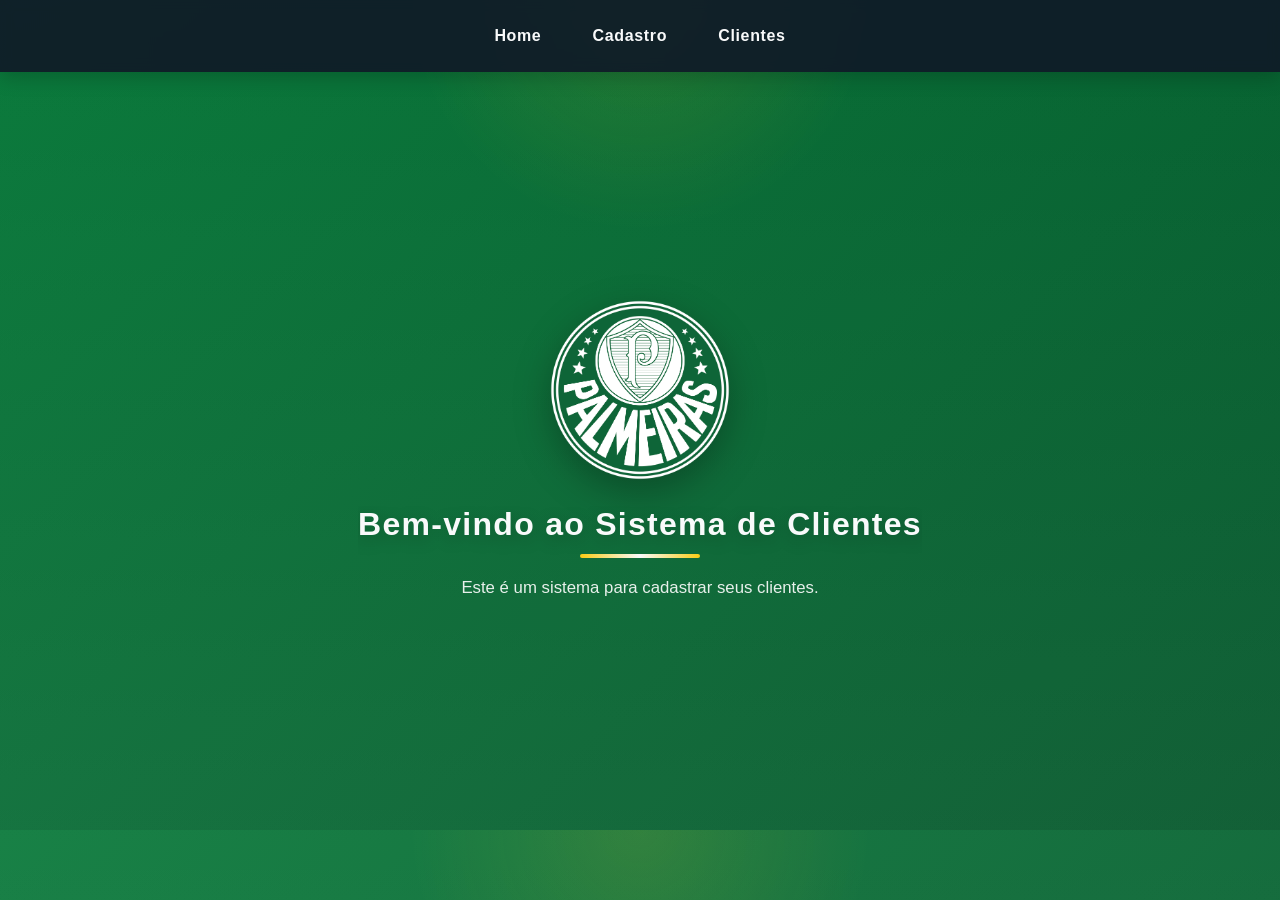
<file: index.html>
<!DOCTYPE html>
<html lang="pt">
<head>
    <meta charset="UTF-8">
    <meta name="viewport" content="width=device-width, initial-scale=1.0">
    <title>Cadastro de clientes</title>
    <link rel="stylesheet" href="style.css">
</head>
<body class="pagina-principal">
    <nav class="menu-navegacao">
        <a href="index.html">Home</a>
        <a href="cadastro.html">Cadastro</a>
        <a href="clientes.html">Clientes</a>
    </nav>

    <main class="conteudo-principal">
        <img src="assets/logo.avif" alt="Logo da empresa" class="logo">

        <h1 class="titulo-animado">Bem-vindo ao Sistema de Clientes</h1>
        <p>
            Este é um sistema para cadastrar seus clientes.
        </p>
    </main>

    <script>
        document.addEventListener('DOMContentLoaded', () => {
            const titulo = document.querySelector('.titulo-animado')

            if (!titulo) {
                return
            }

            const texto = titulo.textContent
            titulo.textContent = ''

            [...texto].forEach((caractere, indice) => {
                const span = document.createElement('span')
                span.className = 'char'
                span.style.setProperty('--i', indice)
                span.textContent = caractere === ' ' ? '\u00A0' : caractere
                titulo.appendChild(span)
            })
        })
    </script>
</body>
</html>
</file>
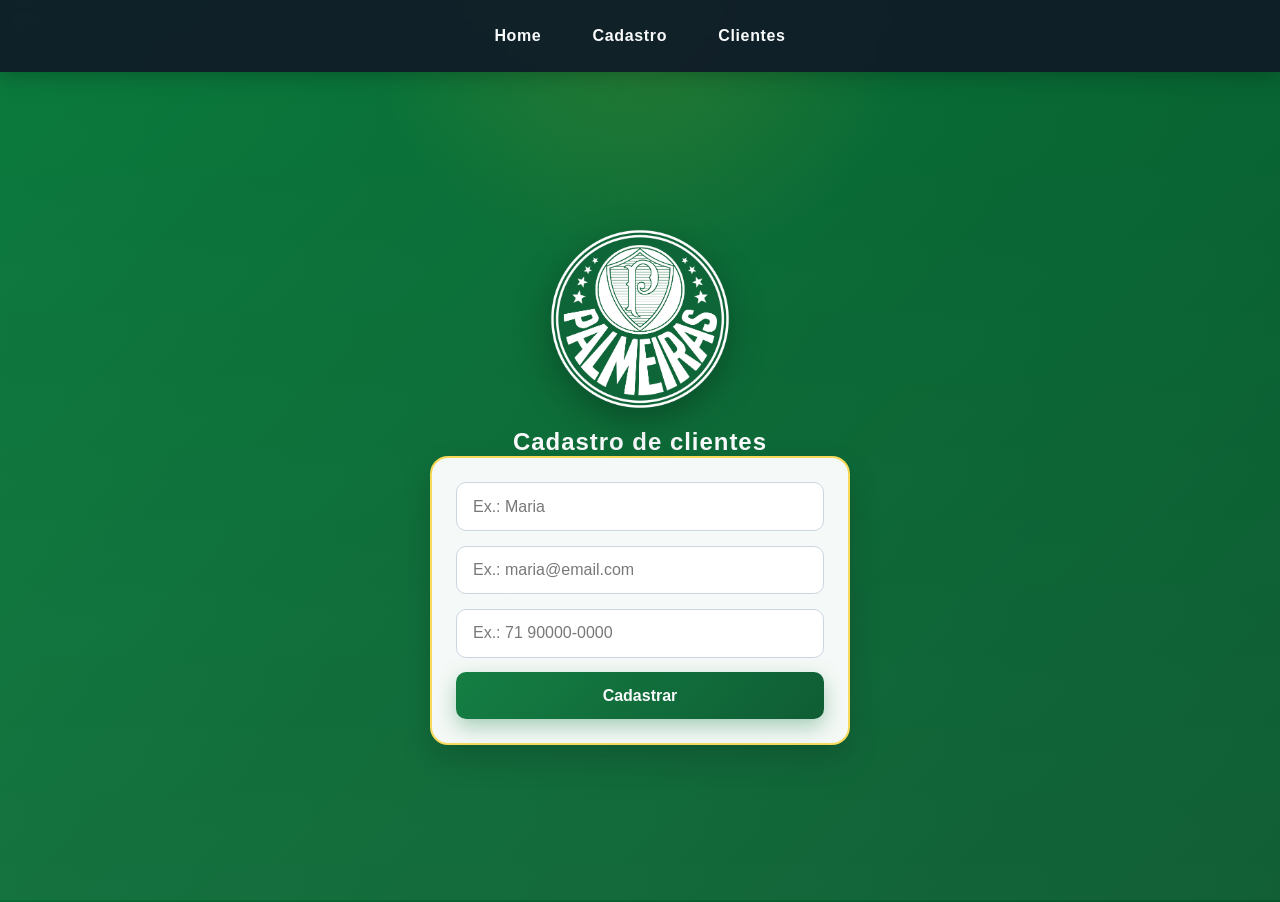
<file: cadastro.html>
<!DOCTYPE html>
<html lang="pt">

<head>
  <meta charset="UTF-8">
  <meta name="viewport" content="width=device-width, initial-scale=1.0">
  <title>Cadastro de clientes</title>
  <link rel="stylesheet" href="cadastro.css">
</head>

<body class="pagina-cadastro">
  <nav class="menu-navegacao">
    <a href="index.html">Home</a>
    <a href="cadastro.html">Cadastro</a>
    <a href="clientes.html">Clientes</a>
  </nav>

  <main class="conteudo-principal">
    <img src="assets/logo.avif" alt="Logo da empresa" class="logo">

    <h2 class="titulo-animado">Cadastro de clientes</h2>

    <form id="formulario-cadastro">
      <input type="text" id="nome" placeholder="Ex.: Maria" required>
      <input type="email" id="email" placeholder="Ex.: maria@email.com" required>
      <input type="tel" id="telefone" placeholder="Ex.: 71 90000-0000" required>
      <button type="submit">Cadastrar</button>
    </form>
  </main>

  <script src="cadastro.js"></script>
  <script>
    document.addEventListener('DOMContentLoaded', () => {
      const titulo = document.querySelector('.titulo-animado')

      if (!titulo) {
        return
      }

      const texto = titulo.textContent
      titulo.textContent = ''

      [...texto].forEach((caractere, indice) => {
        const span = document.createElement('span')
        span.className = 'char'
        span.style.setProperty('--i', indice)
        span.textContent = caractere === ' ' ? '\u00A0' : caractere
        titulo.appendChild(span)
      })
    })
  </script>
</body>

</html>
</file>
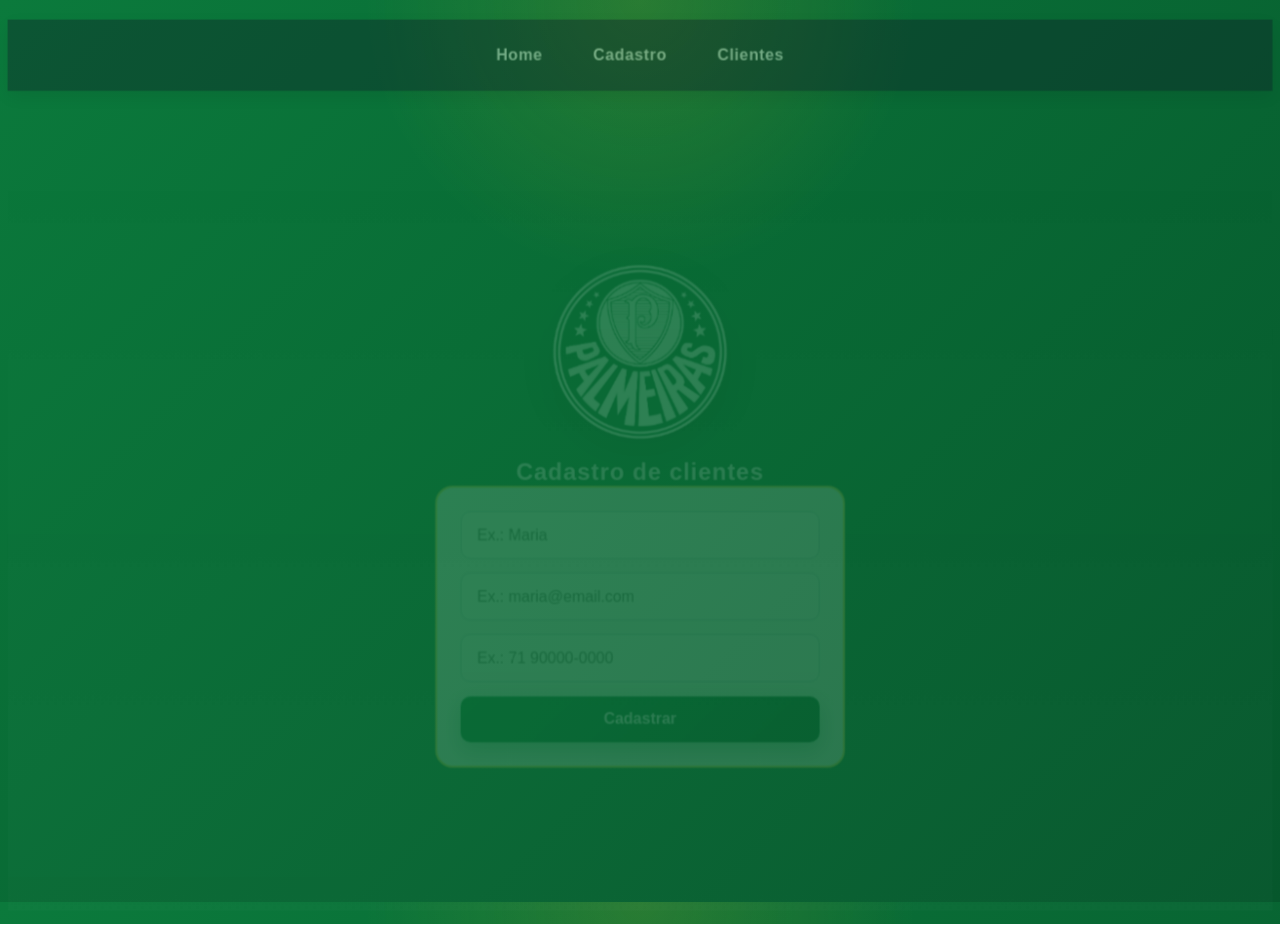
<file: cadstro.html>
<!DOCTYPE html>
<html lang="pt">
<head>
  <meta charset="UTF-8">
  <meta http-equiv="refresh" content="0; url=cadastro.html">
  <meta name="viewport" content="width=device-width, initial-scale=1.0">
  <title>Cadastro de clientes</title>
</head>
<body>
  <p>Redirecionando para a página de cadastro...</p>
</body>
</html>
</file>
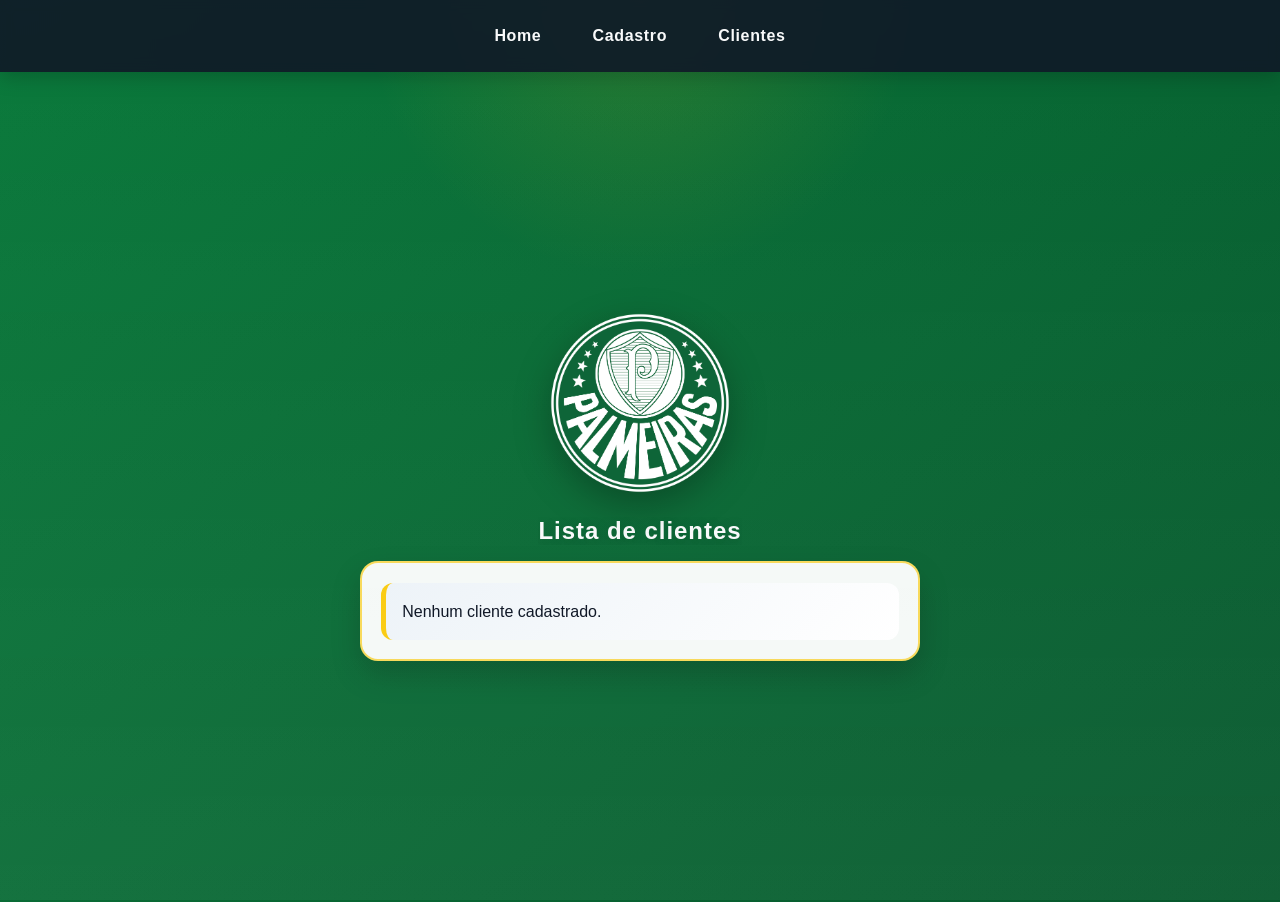
<file: clientes.html>
<!DOCTYPE html>
<html lang="pt">

<head>
    <meta charset="UTF-8">
    <meta name="viewport" content="width=device-width, initial-scale=1.0">
    <title>Cadastro de clientes</title>
    <link rel="stylesheet" href="clientes.css">
</head>

<body class="pagina-clientes">
    <nav class="menu-navegacao">
        <a href="index.html">Home</a>
        <a href="cadastro.html">Cadastro</a>
        <a href="clientes.html">Clientes</a>
    </nav>

    <main class="conteudo-principal">
        <img src="assets/logo.avif" alt="Logo da empresa" class="logo">

        <h2 class="titulo-animado">Lista de clientes</h2>
        <ul id="lista-clientes" class="lista-clientes">
            <!-- O conteúdo virá do clientes.js -->
        </ul>
    </main>
    <script src="clientes.js"></script>
    <script>
        document.addEventListener('DOMContentLoaded', () => {
            const titulo = document.querySelector('.titulo-animado')

            if (!titulo) {
                return
            }

            const texto = titulo.textContent
            titulo.textContent = ''

            [...texto].forEach((caractere, indice) => {
                const span = document.createElement('span')
                span.className = 'char'
                span.style.setProperty('--i', indice)
                span.textContent = caractere === ' ' ? '\u00A0' : caractere
                titulo.appendChild(span)
            })
        })
    </script>
</body>
</file>
<file: style.css>
* {
    margin: 0;
    padding: 0;
    box-sizing: border-box;
}

:root {
    --campo-verde: #0b7a3c;
    --campo-verde-escuro: #06572c;
    --grama: #1d8f4d;
    --branco: #f9fafb;
    --preto: #101827;
    --dourado: #facc15;
    --cinza: #dfe7ee;
    --sombra: rgba(0, 0, 0, 0.18);
}

@keyframes entradaPagina {
    0% {
        opacity: 0;
        transform: translateY(24px) scale(0.98);
    }
    100% {
        opacity: 1;
        transform: translateY(0) scale(1);
    }
}

@keyframes floatBall {
    0%, 100% {
        transform: translateY(0px) rotate(0deg);
    }
    50% {
        transform: translateY(-10px) rotate(8deg);
    }
}

@keyframes pulseGlow {
    0%, 100% {
        box-shadow: 0 0 0 rgba(250, 204, 21, 0);
    }
    50% {
        box-shadow: 0 0 25px rgba(250, 204, 21, 0.5);
    }
}

@keyframes revealLetter {
    0% {
        opacity: 0;
        transform: translateY(22px) scale(0.9);
        filter: blur(8px);
    }
    100% {
        opacity: 1;
        transform: translateY(0) scale(1);
        filter: blur(0);
    }
}

@keyframes lightSweep {
    0% {
        opacity: 0;
        transform: translateX(-120%) skewX(-18deg);
    }
    20% {
        opacity: 1;
    }
    100% {
        opacity: 0;
        transform: translateX(180%) skewX(-18deg);
    }
}

body {
    font-family: Arial, sans-serif;
    background:
        radial-gradient(circle at top, rgba(250, 204, 21, 0.12), transparent 22%),
        linear-gradient(135deg, var(--campo-verde) 0%, var(--campo-verde-escuro) 100%);
    color: var(--preto);
    min-height: 100vh;
    animation: entradaPagina 0.8s ease-out;
    position: relative;
    overflow-x: hidden;
}

body::before {
    content: "";
    position: fixed;
    inset: 0;
    background: linear-gradient(transparent 0%, rgba(255,255,255,0.06) 100%);
    pointer-events: none;
}

body::after {
    content: "";
    position: fixed;
    inset: 0;
    background: linear-gradient(110deg, transparent 0%, rgba(255,255,255,0.28) 48%, transparent 60%);
    transform: translateX(-120%) skewX(-18deg);
    z-index: 30;
    pointer-events: none;
    animation: lightSweep 1s ease-out 0.2s 1;
}

.menu-navegacao {
    display: flex;
    justify-content: center;
    align-items: center;
    gap: 1rem;
    padding: 1rem 1.5rem;
    background: rgba(16, 24, 39, 0.9);
    box-shadow: 0 6px 18px rgba(0, 0, 0, 0.18);
    position: sticky;
    top: 0;
    z-index: 10;
    backdrop-filter: blur(6px);
}

.menu-navegacao a {
    position: relative;
    color: var(--branco);
    text-decoration: none;
    font-weight: 700;
    letter-spacing: 0.04em;
    padding: 0.7rem 1.1rem;
    border-radius: 999px;
    transition: transform 0.25s ease, background 0.25s ease, box-shadow 0.25s ease;
}

.menu-navegacao a::after {
    content: "";
    position: absolute;
    left: 12%;
    right: 12%;
    bottom: 0.2rem;
    height: 2px;
    background: linear-gradient(90deg, transparent, var(--dourado), transparent);
    transform: scaleX(0);
    transform-origin: center;
    transition: transform 0.25s ease;
}

.menu-navegacao a:hover::after,
.menu-navegacao a:focus-visible::after {
    transform: scaleX(1);
}

.menu-navegacao a:hover,
.menu-navegacao a:focus-visible {
    background: rgba(250, 204, 21, 0.18);
    transform: translateY(-2px) scale(1.04);
    box-shadow: 0 0 18px rgba(250, 204, 21, 0.3);
}

.pagina-principal,
.pagina-cadastro,
.pagina-clientes {
    min-height: calc(100vh - 70px);
    display: flex;
    flex-direction: column;
}

.conteudo-principal {
    flex: 1;
    display: flex;
    flex-direction: column;
    align-items: center;
    justify-content: center;
    gap: 1.1rem;
    padding: 2rem;
    text-align: center;
    animation: entradaPagina 0.9s ease-out;
}

.logo {
    width: 180px;
    height: auto;
    margin-bottom: 0.5rem;
    filter: drop-shadow(0 12px 18px rgba(0,0,0,0.28));
    animation: floatBall 3s ease-in-out infinite;
}

h1,
h2 {
    color: var(--branco);
    text-shadow: 0 4px 18px rgba(0,0,0,0.22);
    letter-spacing: 0.04em;
}

.titulo-animado {
    display: inline-block;
    white-space: nowrap;
    overflow: hidden;
}

.titulo-animado .char {
    display: inline-block;
    opacity: 0;
    animation: revealLetter 0.6s ease forwards;
    animation-delay: calc(var(--i) * 0.08s);
}

p {
    color: rgba(255,255,255,0.9);
    font-size: 1.05rem;
    max-width: 620px;
    line-height: 1.6;
}

main .logo + h1,
main .logo + h2 {
    position: relative;
}

main .logo + h1::after,
main .logo + h2::after {
    content: "";
    display: block;
    width: 120px;
    height: 4px;
    margin: 0.7rem auto 0;
    border-radius: 999px;
    background: linear-gradient(90deg, var(--dourado), var(--branco), var(--dourado));
    animation: pulseGlow 2s ease-in-out infinite;
}
</file>
<file: cadastro.css>
* {
    margin: 0;
    padding: 0;
    box-sizing: border-box;
}

:root {
    --campo-verde: #0b7a3c;
    --campo-verde-escuro: #06572c;
    --branco: #f9fafb;
    --preto: #101827;
    --dourado: #facc15;
    --cinza-claro: #edf3f8;
    --sombra: rgba(0,0,0,0.18);
}

@keyframes entradaPagina {
    0% {
        opacity: 0;
        transform: translateY(24px) scale(0.98);
    }
    100% {
        opacity: 1;
        transform: translateY(0) scale(1);
    }
}

@keyframes floatBall {
    0%, 100% {
        transform: translateY(0px) rotate(0deg);
    }
    50% {
        transform: translateY(-10px) rotate(8deg);
    }
}

@keyframes pulseGlow {
    0%, 100% {
        box-shadow: 0 0 0 rgba(250, 204, 21, 0);
    }
    50% {
        box-shadow: 0 0 22px rgba(250, 204, 21, 0.5);
    }
}

@keyframes revealLetter {
    0% {
        opacity: 0;
        transform: translateY(22px) scale(0.9);
        filter: blur(8px);
    }
    100% {
        opacity: 1;
        transform: translateY(0) scale(1);
        filter: blur(0);
    }
}

@keyframes lightSweep {
    0% {
        opacity: 0;
        transform: translateX(-120%) skewX(-18deg);
    }
    20% {
        opacity: 1;
    }
    100% {
        opacity: 0;
        transform: translateX(180%) skewX(-18deg);
    }
}

@keyframes cadastroSucesso {
    0% {
        transform: scale(1);
        box-shadow: 0 0 0 rgba(250, 204, 21, 0);
    }
    35% {
        transform: scale(1.02);
        box-shadow: 0 0 30px rgba(250, 204, 21, 0.7);
    }
    100% {
        transform: scale(1);
        box-shadow: 0 0 0 rgba(250, 204, 21, 0);
    }
}

body {
    font-family: Arial, sans-serif;
    color: var(--preto);
    background:
        radial-gradient(circle at top, rgba(250, 204, 21, 0.13), transparent 25%),
        linear-gradient(135deg, var(--campo-verde) 0%, var(--campo-verde-escuro) 100%);
    min-height: 100vh;
    animation: entradaPagina 0.8s ease-out;
    position: relative;
    overflow-x: hidden;
}

body::before {
    content: "";
    position: fixed;
    inset: 0;
    background: linear-gradient(transparent 0%, rgba(255,255,255,0.05) 100%);
    pointer-events: none;
}

body::after {
    content: "";
    position: fixed;
    inset: 0;
    background: linear-gradient(110deg, transparent 0%, rgba(255,255,255,0.28) 48%, transparent 60%);
    transform: translateX(-120%) skewX(-18deg);
    z-index: 30;
    pointer-events: none;
    animation: lightSweep 1s ease-out 0.2s 1;
}

.menu-navegacao {
    display: flex;
    justify-content: center;
    align-items: center;
    gap: 1rem;
    padding: 1rem 1.5rem;
    background: rgba(16, 24, 39, 0.9);
    box-shadow: 0 6px 18px rgba(0,0,0,0.18);
    position: sticky;
    top: 0;
    z-index: 10;
    backdrop-filter: blur(6px);
}

.menu-navegacao a {
    position: relative;
    color: var(--branco);
    text-decoration: none;
    font-weight: 700;
    letter-spacing: 0.04em;
    padding: 0.7rem 1.1rem;
    border-radius: 999px;
    transition: transform 0.25s ease, background 0.25s ease, box-shadow 0.25s ease;
}

.menu-navegacao a::after {
    content: "";
    position: absolute;
    left: 12%;
    right: 12%;
    bottom: 0.2rem;
    height: 2px;
    background: linear-gradient(90deg, transparent, var(--dourado), transparent);
    transform: scaleX(0);
    transform-origin: center;
    transition: transform 0.25s ease;
}

.menu-navegacao a:hover::after,
.menu-navegacao a:focus-visible::after {
    transform: scaleX(1);
}

.menu-navegacao a:hover,
.menu-navegacao a:focus-visible {
    background: rgba(250, 204, 21, 0.18);
    transform: translateY(-2px) scale(1.04);
    box-shadow: 0 0 18px rgba(250, 204, 21, 0.3);
}

.conteudo-principal {
    display: flex;
    flex-direction: column;
    align-items: center;
    justify-content: center;
    min-height: calc(100vh - 70px);
    padding: 2rem;
    animation: entradaPagina 0.9s ease-out;
}

.logo {
    width: 180px;
    height: auto;
    margin-bottom: 1.2rem;
    filter: drop-shadow(0 12px 18px rgba(0,0,0,0.28));
    animation: floatBall 3.2s ease-in-out infinite;
}

.titulo-animado {
    display: inline-block;
    white-space: nowrap;
    overflow: hidden;
    color: var(--branco);
    letter-spacing: 0.04em;
}

.titulo-animado .char {
    display: inline-block;
    opacity: 0;
    animation: revealLetter 0.6s ease forwards;
    animation-delay: calc(var(--i) * 0.08s);
}

#formulario-cadastro {
    display: flex;
    flex-direction: column;
    gap: 0.9rem;
    width: min(420px, 90vw);
    background: rgba(255, 255, 255, 0.96);
    padding: 1.5rem;
    border-radius: 18px;
    border: 2px solid rgba(250, 204, 21, 0.7);
    box-shadow: 0 14px 30px rgba(0,0,0,0.18);
    animation: pulseGlow 2.2s ease-in-out infinite;
}

#formulario-cadastro.sucesso {
    animation: cadastroSucesso 0.9s ease;
}

#formulario-cadastro input {
    padding: 0.9rem 1rem;
    border: 1px solid #cbd5e1;
    border-radius: 10px;
    font-size: 1rem;
    transition: border-color 0.2s ease, transform 0.2s ease, box-shadow 0.2s ease;
}

#formulario-cadastro input:focus {
    outline: none;
    border-color: var(--dourado);
    box-shadow: 0 0 0 4px rgba(250, 204, 21, 0.15);
    transform: scale(1.01);
}

#formulario-cadastro button {
    padding: 0.92rem;
    border: none;
    border-radius: 10px;
    background: linear-gradient(135deg, var(--campo-verde) 0%, var(--campo-verde-escuro) 100%);
    color: var(--branco);
    font-size: 1rem;
    font-weight: 700;
    cursor: pointer;
    box-shadow: 0 8px 20px rgba(11, 122, 60, 0.35);
    transition: transform 0.2s ease, box-shadow 0.2s ease, filter 0.2s ease;
}

#formulario-cadastro button:hover {
    transform: translateY(-2px) scale(1.01);
    box-shadow: 0 12px 24px rgba(11, 122, 60, 0.45);
    filter: brightness(1.04);
}
</file>
<file: clientes.css>
* {
    margin: 0;
    padding: 0;
    box-sizing: border-box;
}

:root {
    --campo-verde: #0b7a3c;
    --campo-verde-escuro: #06572c;
    --branco: #f9fafb;
    --preto: #101827;
    --dourado: #facc15;
    --cinza-claro: #edf3f8;
    --sombra: rgba(0,0,0,0.18);
}

@keyframes entradaPagina {
    0% {
        opacity: 0;
        transform: translateY(24px) scale(0.98);
    }
    100% {
        opacity: 1;
        transform: translateY(0) scale(1);
    }
}

@keyframes floatBall {
    0%, 100% {
        transform: translateY(0px) rotate(0deg);
    }
    50% {
        transform: translateY(-10px) rotate(8deg);
    }
}

@keyframes pulseGlow {
    0%, 100% {
        box-shadow: 0 0 0 rgba(250, 204, 21, 0);
    }
    50% {
        box-shadow: 0 0 18px rgba(250, 204, 21, 0.45);
    }
}

@keyframes revealLetter {
    0% {
        opacity: 0;
        transform: translateY(22px) scale(0.9);
        filter: blur(8px);
    }
    100% {
        opacity: 1;
        transform: translateY(0) scale(1);
        filter: blur(0);
    }
}

@keyframes lightSweep {
    0% {
        opacity: 0;
        transform: translateX(-120%) skewX(-18deg);
    }
    20% {
        opacity: 1;
    }
    100% {
        opacity: 0;
        transform: translateX(180%) skewX(-18deg);
    }
}

body {
    font-family: Arial, sans-serif;
    color: var(--preto);
    background:
        radial-gradient(circle at top, rgba(250, 204, 21, 0.13), transparent 25%),
        linear-gradient(135deg, var(--campo-verde) 0%, var(--campo-verde-escuro) 100%);
    min-height: 100vh;
    animation: entradaPagina 0.8s ease-out;
    position: relative;
    overflow-x: hidden;
}

body::before {
    content: "";
    position: fixed;
    inset: 0;
    background: linear-gradient(transparent 0%, rgba(255,255,255,0.05) 100%);
    pointer-events: none;
}

body::after {
    content: "";
    position: fixed;
    inset: 0;
    background: linear-gradient(110deg, transparent 0%, rgba(255,255,255,0.28) 48%, transparent 60%);
    transform: translateX(-120%) skewX(-18deg);
    z-index: 30;
    pointer-events: none;
    animation: lightSweep 1s ease-out 0.2s 1;
}

.menu-navegacao {
    display: flex;
    justify-content: center;
    align-items: center;
    gap: 1rem;
    padding: 1rem 1.5rem;
    background: rgba(16, 24, 39, 0.9);
    box-shadow: 0 6px 18px rgba(0,0,0,0.18);
    position: sticky;
    top: 0;
    z-index: 10;
    backdrop-filter: blur(6px);
}

.menu-navegacao a {
    position: relative;
    color: var(--branco);
    text-decoration: none;
    font-weight: 700;
    letter-spacing: 0.04em;
    padding: 0.7rem 1.1rem;
    border-radius: 999px;
    transition: transform 0.25s ease, background 0.25s ease, box-shadow 0.25s ease;
}

.menu-navegacao a::after {
    content: "";
    position: absolute;
    left: 12%;
    right: 12%;
    bottom: 0.2rem;
    height: 2px;
    background: linear-gradient(90deg, transparent, var(--dourado), transparent);
    transform: scaleX(0);
    transform-origin: center;
    transition: transform 0.25s ease;
}

.menu-navegacao a:hover::after,
.menu-navegacao a:focus-visible::after {
    transform: scaleX(1);
}

.menu-navegacao a:hover,
.menu-navegacao a:focus-visible {
    background: rgba(250, 204, 21, 0.18);
    transform: translateY(-2px) scale(1.04);
    box-shadow: 0 0 18px rgba(250, 204, 21, 0.3);
}

.conteudo-principal {
    display: flex;
    flex-direction: column;
    align-items: center;
    justify-content: center;
    min-height: calc(100vh - 70px);
    padding: 2rem;
    gap: 1rem;
    animation: entradaPagina 0.9s ease-out;
}

.logo {
    width: 180px;
    height: auto;
    margin-bottom: 0.5rem;
    filter: drop-shadow(0 12px 18px rgba(0,0,0,0.28));
    animation: floatBall 3s ease-in-out infinite;
}

h2 {
    color: var(--branco);
    text-shadow: 0 4px 18px rgba(0, 0, 0, 0.2);
    letter-spacing: 0.04em;
}

.titulo-animado {
    display: inline-block;
    white-space: nowrap;
    overflow: hidden;
}

.titulo-animado .char {
    display: inline-block;
    opacity: 0;
    animation: revealLetter 0.6s ease forwards;
    animation-delay: calc(var(--i) * 0.08s);
}

.lista-clientes {
    list-style: none;
    width: min(560px, 90vw);
    display: flex;
    flex-direction: column;
    gap: 0.9rem;
    padding: 1.2rem;
    background: rgba(255, 255, 255, 0.96);
    border: 2px solid rgba(250, 204, 21, 0.7);
    border-radius: 18px;
    box-shadow: 0 14px 30px rgba(0, 0, 0, 0.18);
    animation: pulseGlow 2.2s ease-in-out infinite;
}

.lista-clientes li {
    position: relative;
    padding: 0.95rem 1rem;
    border-radius: 12px;
    background: linear-gradient(135deg, var(--cinza-claro), #ffffff);
    line-height: 1.7;
    color: var(--preto);
    border-left: 5px solid var(--dourado);
    transition: transform 0.25s ease, box-shadow 0.25s ease, border-color 0.25s ease;
    overflow: hidden;
}

.lista-clientes li::before {
    content: "";
    position: absolute;
    inset: 0;
    background: linear-gradient(120deg, transparent 0%, rgba(250, 204, 21, 0.22) 40%, transparent 100%);
    transform: translateX(-120%);
    transition: transform 0.5s ease;
}

.lista-clientes li:hover::before {
    transform: translateX(120%);
}

.lista-clientes li:hover {
    transform: translateX(8px) scale(1.01);
    box-shadow: 0 10px 22px rgba(0,0,0,0.12);
    border-left-color: #f59e0b;
}

.lista-clientes li strong {
    color: var(--campo-verde-escuro);
}
</file>
